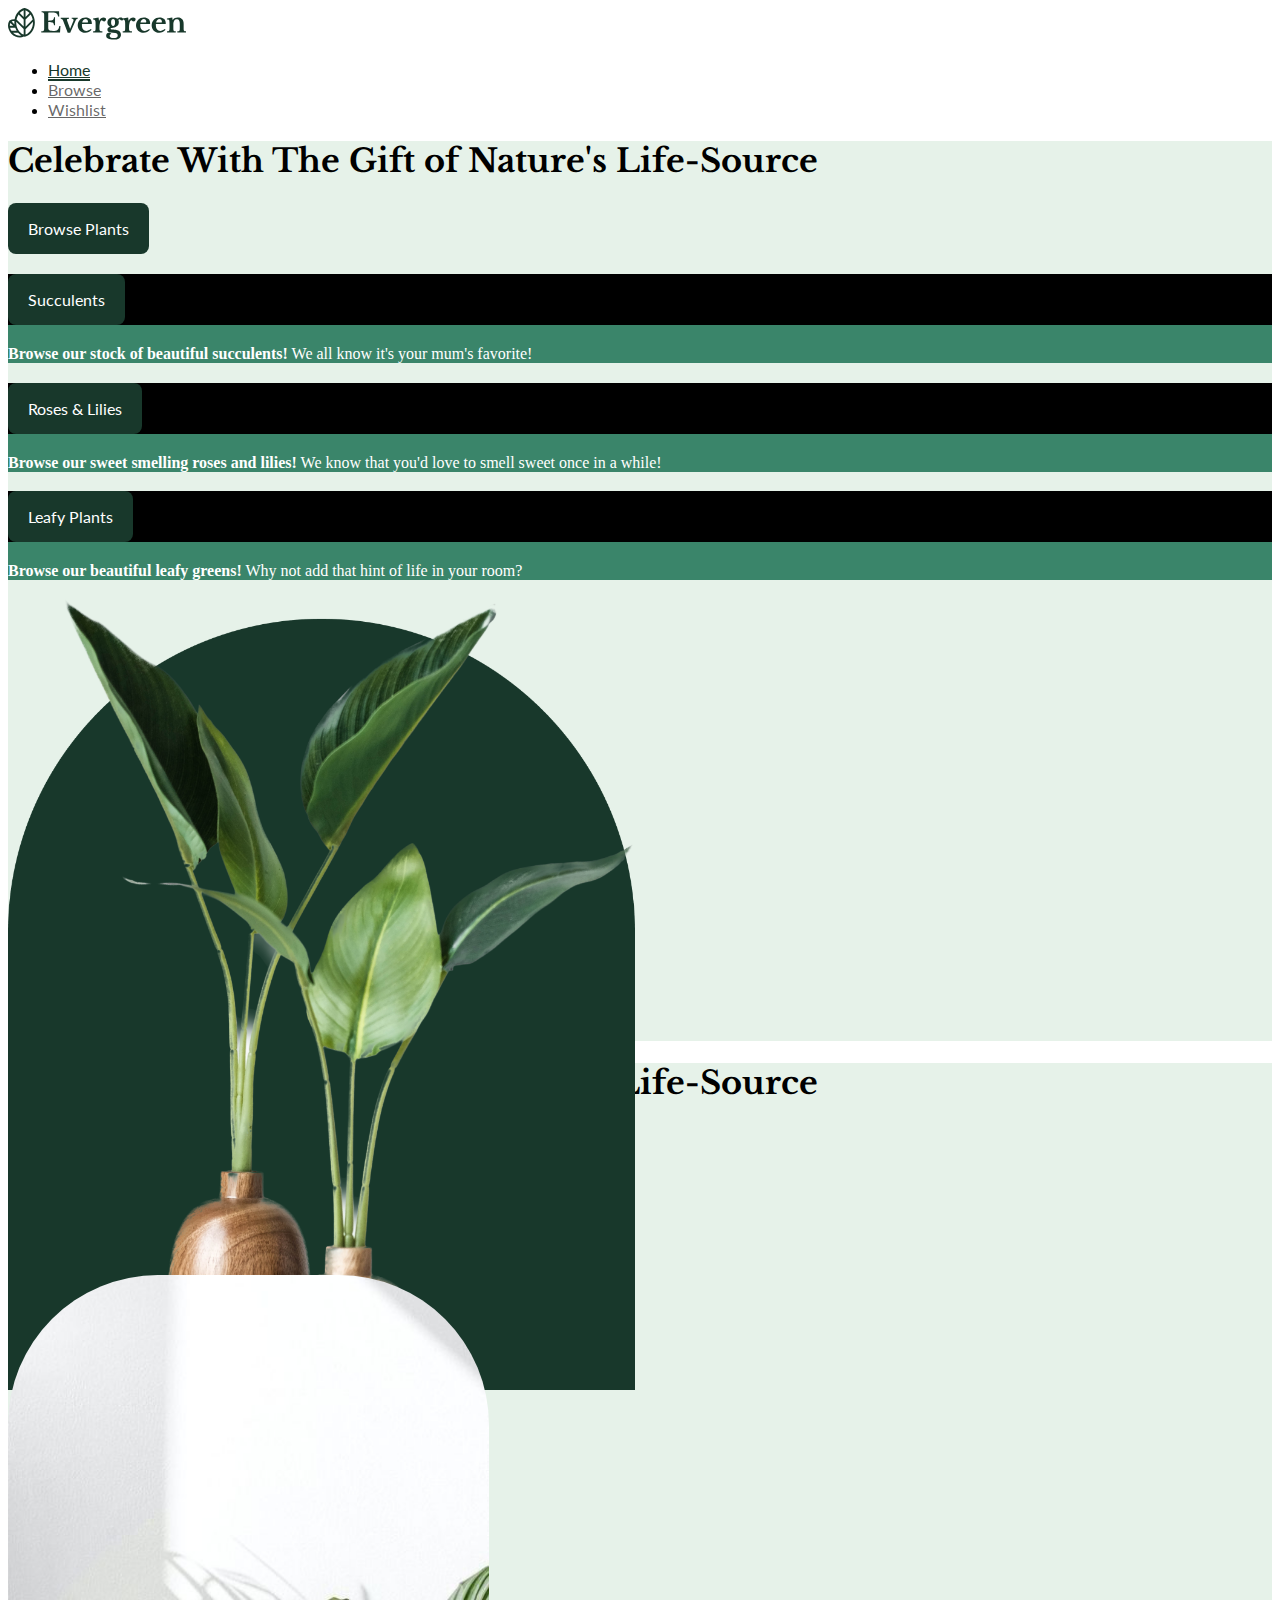
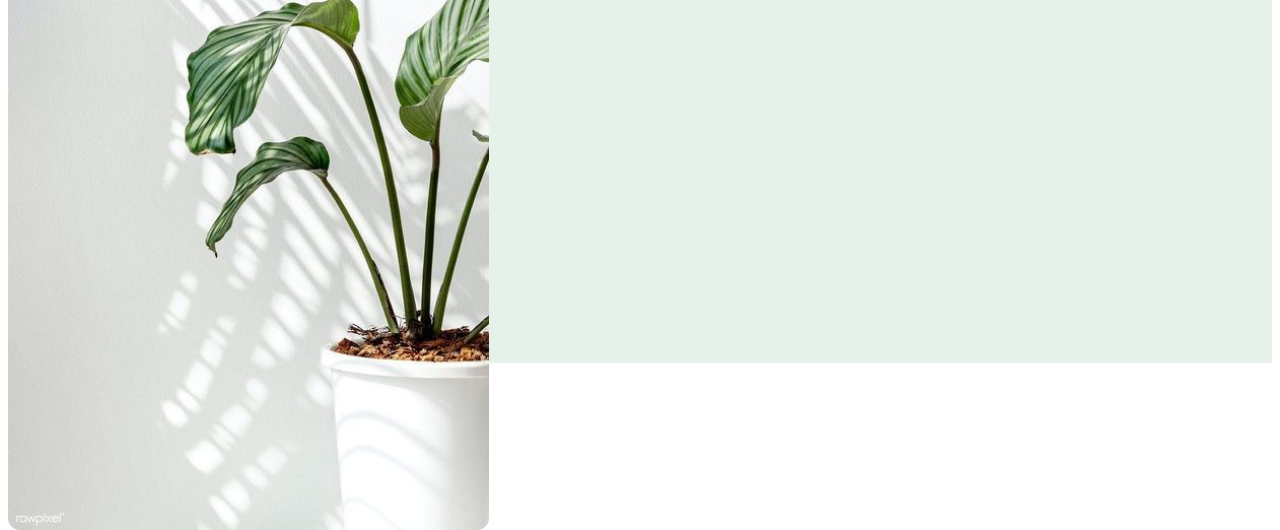
<file: index.html>
<!doctype html>
<html lang="en">
  <head>
    <meta charset="utf-8">
    <meta name="viewport" content="width=device-width, initial-scale=1">
    <title>Plant Shop</title>

    <!-- Style Sheets -->
    <link href="https://cdn.jsdelivr.net/npm/bootstrap@5.3.0/dist/css/bootstrap.min.css" rel="stylesheet" integrity="sha384-9ndCyUaIbzAi2FUVXJi0CjmCapSmO7SnpJef0486qhLnuZ2cdeRhO02iuK6FUUVM" crossorigin="anonymous">
    <link href="styles/main.css" rel="stylesheet">
  </head>
  <body>

    <!------------------------------------------------------------------------------------------->
    <!--Navbar-->
    <nav class="navbar fixed-top">
      <div class="container">

        <!-- Logo -->
        <a class="navbar-brand" href="#">
          <img src="assets/Logo.svg" alt="Logo" height="32">
        </a>

        <!-- Nav Items-->
        <ul class="nav">
          <li class="nav-item">
            <a class="nav-link active" aria-current="page" href="index.html">Home</a>
          </li>
          <li class="nav-item">
            <a class="nav-link" href="pages/browse.html">Browse</a>
          </li>
          <li class="nav-item">
            <a class="nav-link" href="pages/wishlist.html">Wishlist</a>
          </li>
        
      </div>
    </nav>

    
    <!------------------------------------------------------------------------------------------->
    <!--Carousel-->
    <div id="carouselExample" class="carousel slide" data-bs-theme="dark">
        <div class="carousel-inner">
            
          <!--Slide 1-->
          <div class="carousel-item active">
            <div class="container">
              <div class="row full-height">
                <div class="col align-self-center">
                  <h1>Celebrate With The Gift of Nature's Life-Source</h1>
                  <button class="mt-4">Browse Plants</button>


                  <!-- Accordion -->
                  <div class="accordion mt-3 pt-3" id="accordionExample">
                    <div class="accordion-item">
                      <h2 class="accordion-header">
                        <button class="accordion-button bg-success-subtle" type="button" data-bs-toggle="collapse" data-bs-target="#collapseOne" aria-expanded="true" aria-controls="collapseOne">
                          Succulents
                        </button>
                      </h2>
                      <div id="collapseOne" class="accordion-collapse collapse show" data-bs-parent="#accordionExample">
                        <div class="accordion-body">
                          <strong>Browse our stock of beautiful succulents!</strong> We all know it's your mum's favorite!
                        </div>
                      </div>
                    </div>
                    <div class="accordion-item">
                      <h2 class="accordion-header">
                        <button class="accordion-button collapsed bg-success-subtle" type="button" data-bs-toggle="collapse" data-bs-target="#collapseTwo" aria-expanded="false" aria-controls="collapseTwo">
                          Roses & Lilies
                        </button>
                      </h2>
                      <div id="collapseTwo" class="accordion-collapse collapse" data-bs-parent="#accordionExample">
                        <div class="accordion-body">
                          <strong>Browse our sweet smelling roses and lilies!</strong> We know that you'd love to smell sweet once in a while!
                        </div>
                      </div>
                    </div>
                    <div class="accordion-item">
                      <h2 class="accordion-header">
                        <button class="accordion-button collapsed bg-success-subtle" type="button" data-bs-toggle="collapse" data-bs-target="#collapseThree" aria-expanded="false" aria-controls="collapseThree">
                          Leafy Plants
                        </button>
                      </h2>
                      <div id="collapseThree" class="accordion-collapse collapse" data-bs-parent="#accordionExample">
                        <div class="accordion-body">
                          <strong>Browse our beautiful leafy greens!</strong>   Why not add that hint of life in your room?
                        </div>
                      </div>
                    </div>
                  </div>
                </div>

                <div class="col align-self-end">
                  <img src="assets/hero-image.png" class="hero-image">
                </div>
              </div>
            </div>
          </div>

          <!--Slide 2-->
          <div class="carousel-item">
            <div class="container">
              <div class="row full-height">
                <div class="col align-self-center">
                  <h1>Celebrate With The Gift of Nature's Life-Source</h1>
                  <button class="mt-4">Browse Plants</button>
                </div>

                <div class="col align-self-end">
                  <img src="assets/hero-image-2.png" class="hero-image-2">
                </div>
              </div>
            </div>
          </div>
          
        </div>

        <p>Other Element</p>

        <!--Carousel Controls-->
        <button class="carousel-control-prev" type="button" data-bs-target="#carouselExample" data-bs-slide="prev">
          <span class="carousel-control-prev-icon" aria-hidden="true"></span>
          <span class="visually-hidden">Previous</span>
        </button>
        <button class="carousel-control-next" type="button" data-bs-target="#carouselExample" data-bs-slide="next">
          <span class="carousel-control-next-icon" aria-hidden="true"></span>
          <span class="visually-hidden">Next</span>
        </button>
      </div>

    <!-- Javascript -->
    <script src="https://cdn.jsdelivr.net/npm/bootstrap@5.3.0/dist/js/bootstrap.bundle.min.js" integrity="sha384-geWF76RCwLtnZ8qwWowPQNguL3RmwHVBC9FhGdlKrxdiJJigb/j/68SIy3Te4Bkz" crossorigin="anonymous"></script>
    <script src="https://ajax.googleapis.com/ajax/libs/jquery/3.7.0/jquery.min.js"></script>
    <script src="scripts/main.js"></script>
  </body>
</html>
</file>
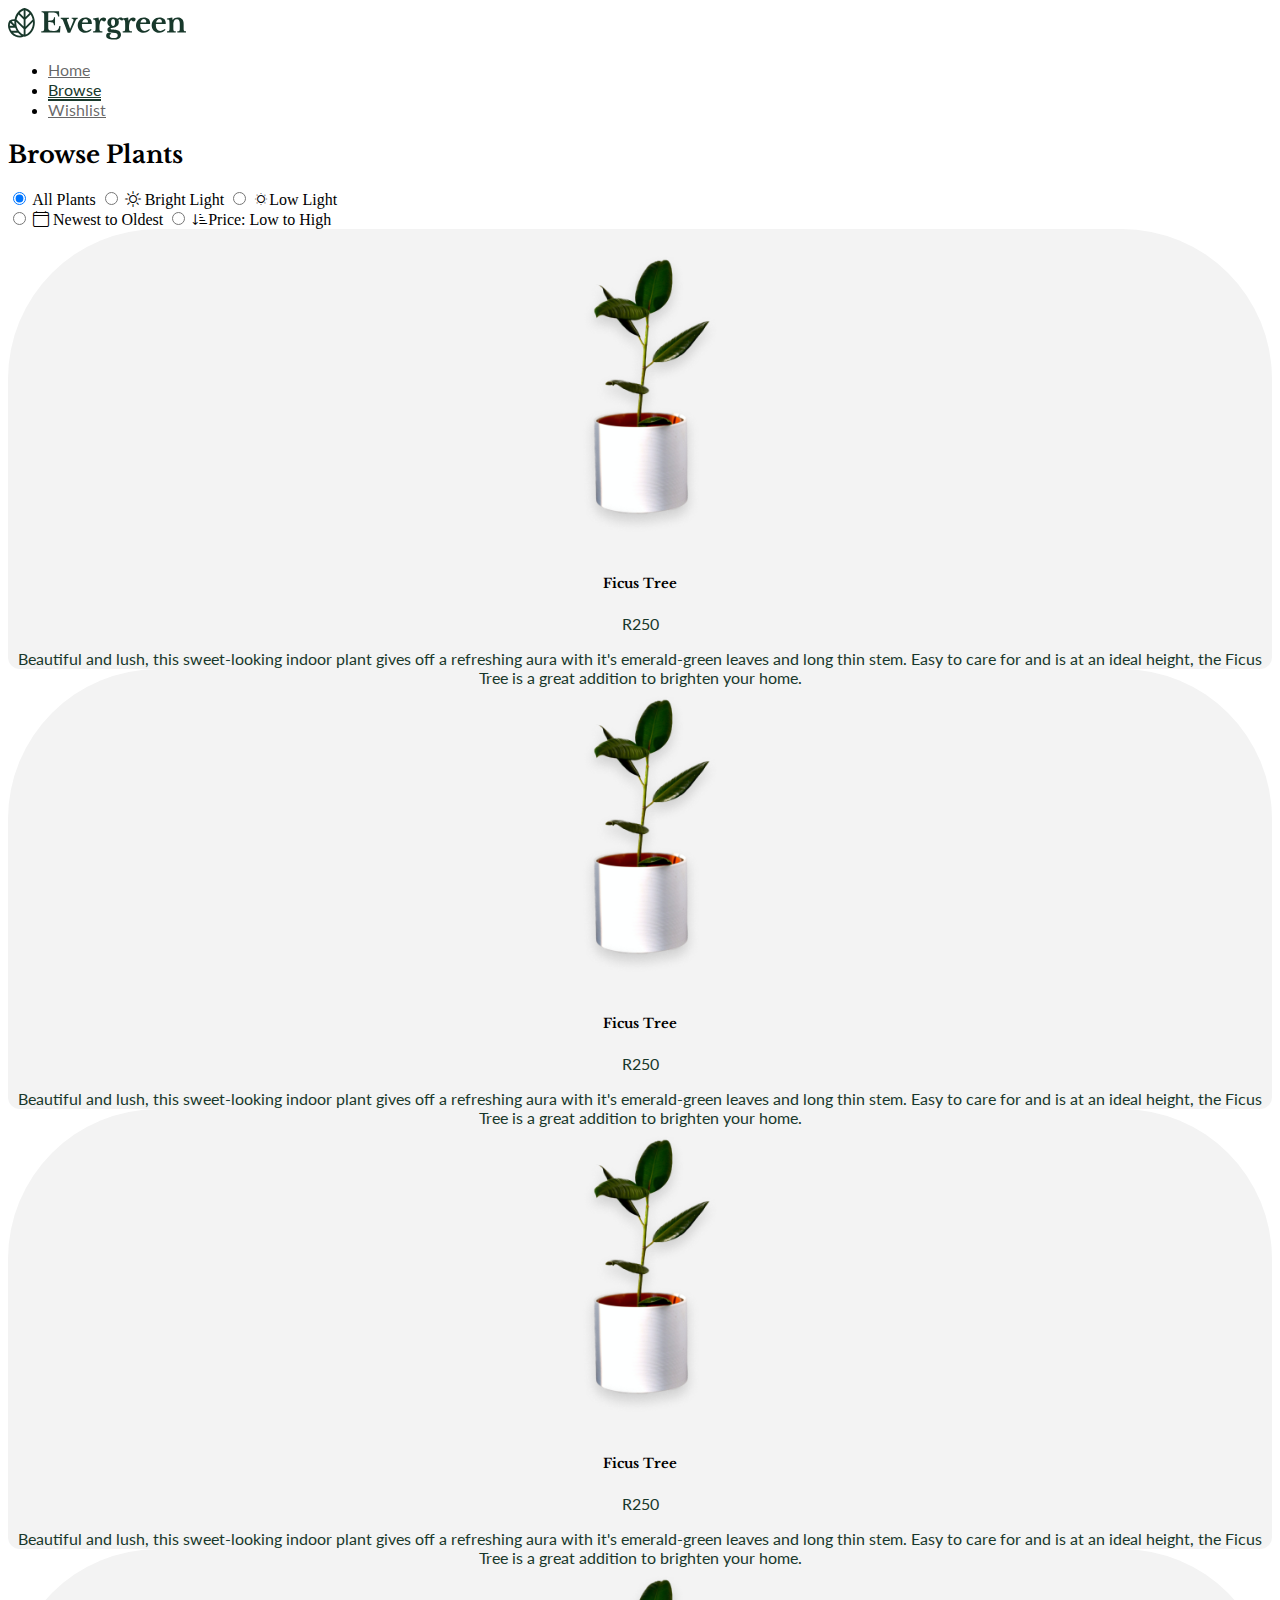
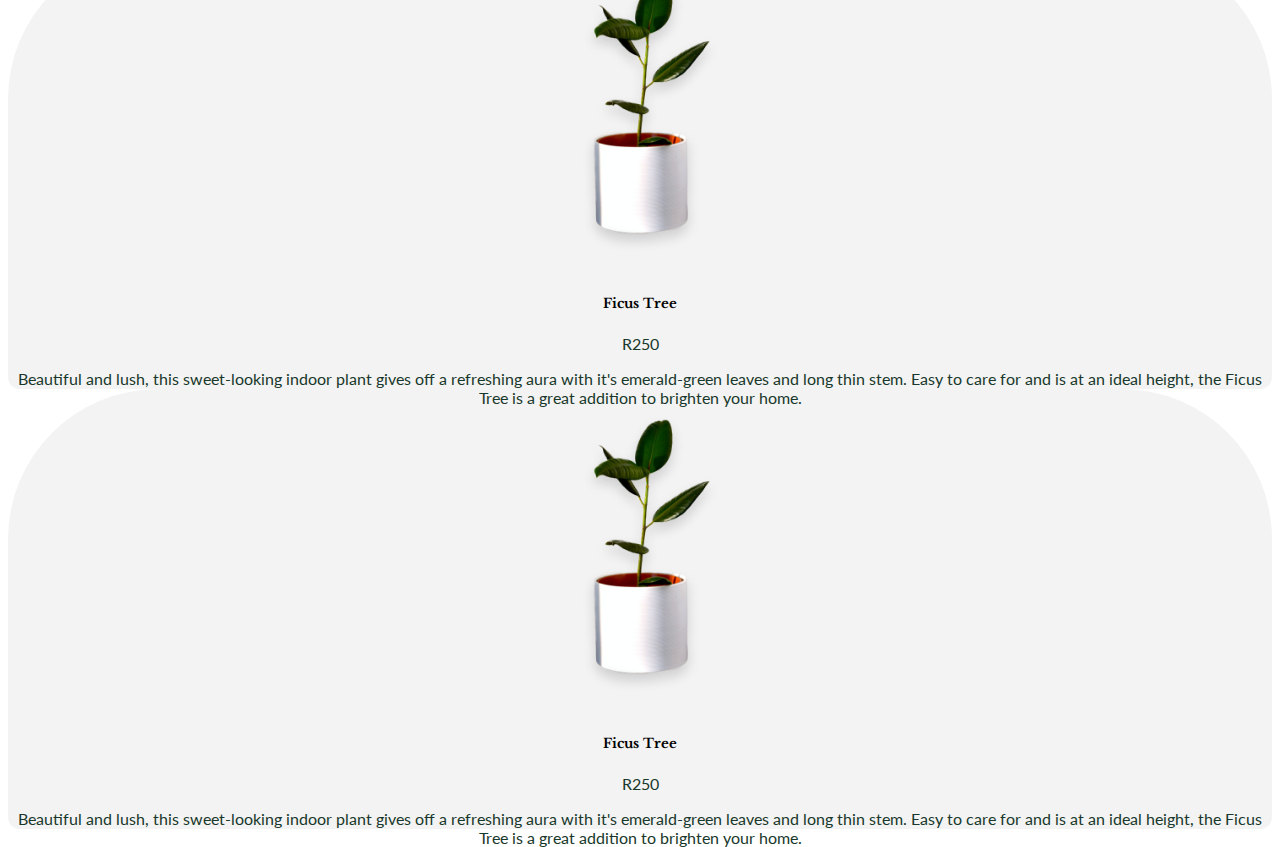
<file: pages/browse.html>
<!doctype html>
<html lang="en">
    <head>
       <meta charset="utf-8">
        <meta name="viewport" content="width=device-width, initial-scale=1">
        <title>Plant Shop - Browse</title>

        <!-- Style Sheets -->
        <link href="https://cdn.jsdelivr.net/npm/bootstrap@5.3.0/dist/css/bootstrap.min.css" rel="stylesheet" integrity="sha384-9ndCyUaIbzAi2FUVXJi0CjmCapSmO7SnpJef0486qhLnuZ2cdeRhO02iuK6FUUVM" crossorigin="anonymous">
        <link href="../styles/main.css" rel="stylesheet">
    </head>
    <body>

        <!------------------------------------------------------------------------------------------->
        <!--Navbar-->
        <nav class="navbar fixed-top">
            <div class="container">

                <!-- Logo -->
                <a class="navbar-brand" href="#">
                    <img src="../assets/Logo.svg" alt="Logo" height="32">
                </a>

                <!-- Nav Items-->
                <ul class="nav">
                    <li class="nav-item">
                        <a class="nav-link" aria-current="page" href="../index.html">Home</a>
                    </li>
                    <li class="nav-item">
                        <a class="nav-link active" href="../pages/browse.html">Browse</a>
                    </li>
                    <li class="nav-item">
                        <a class="nav-link" href="../pages/wishlist.html">Wishlist</a>
                    </li>
                </ul>
                
            </div>
        </nav>

        <div class="container mt-5 pt-5">

            <!-- Header -->
            <h2>Browse Plants</h2>

            <!-- Filters & Sorts-->
            <div class="row">

                <!-- Filter Radio Buttons -->
                <div class="btn-group col-auto" role="group" aria-label="Basic radio toggle button group">
                    <input type="radio" class="btn-check" name="filterRadio" id="allPlantsFilter" value="" autocomplete="off" checked>
                    <label class="btn btn-outline-success" for="allPlantsFilter">All Plants</label>
                  
                    <input type="radio" class="btn-check" name="filterRadio" id="brightLightFilter" value="bright" autocomplete="off">
                    <label class="btn btn-outline-success" for="brightLightFilter"><i class="bi bi-brightness-high"></i> Bright Light</label>
                  
                    <input type="radio" class="btn-check" name="filterRadio" id="lowLightFilter" value="low" autocomplete="off">
                    <label class="btn btn-outline-success" for="lowLightFilter"><i class="bi bi-brightness-low"></i>Low Light</label>
                </div>

                <!-- Sort Radio Buttons -->
                <div class="btn-group col-auto" role="group" aria-label="Basic radio toggle button group">
                    <input type="radio" class="btn-check" name="sortRadio" id="defaultSort" value="date added" autocomplete="off">
                    <label class="btn btn-outline-secondary" for="defaultSort"><i class="bi bi-calendar4"></i> Newest to Oldest</label>
                  
                    <input type="radio" class="btn-check" name="sortRadio" id="priceSort" value="low to high" autocomplete="off">
                    <label class="btn btn-outline-secondary" for="priceSort"><i class="bi bi-sort-down-alt"></i>Price: Low to High</label>
                </div>
            </div>

            <!-- List of plant cards -->
            <div class="row py-5 gy-3" id="plantsContainer">
                
                <!-- Plants cards are appended here -->

            </div>
        </div>

        <!-- Browse Card Template -->
        <template id="plantCardTemplate">
            <div class="col-4">

                <!-- Card -->
                <div class="card">
                    <img src="../assets/plant1.png" class="card-img-top" alt="...">
                    <div class="card-body">
                        <h5 class="card-title" id="nameText">Ficus Tree</h5>
                        <p class="card-text" id="priceText">R250</p>
                        <p class="card-text" id="descriptionText">Beautiful and lush, this sweet-looking indoor plant gives off a refreshing aura with it's emerald-green leaves and long thin stem. Easy to care for and is at an ideal height, the Ficus Tree is a great addition to brighten your home.</p>
                    </div>
                </div>
            </div>
        </template>


        <!-- Javascript -->
        <script src="https://cdn.jsdelivr.net/npm/bootstrap@5.3.0/dist/js/bootstrap.bundle.min.js" integrity="sha384-geWF76RCwLtnZ8qwWowPQNguL3RmwHVBC9FhGdlKrxdiJJigb/j/68SIy3Te4Bkz" crossorigin="anonymous"></script>
        <script src="https://ajax.googleapis.com/ajax/libs/jquery/3.7.0/jquery.min.js"></script>
        <script src="../scripts/main.js"></script>
    </body>
</html>
</file>
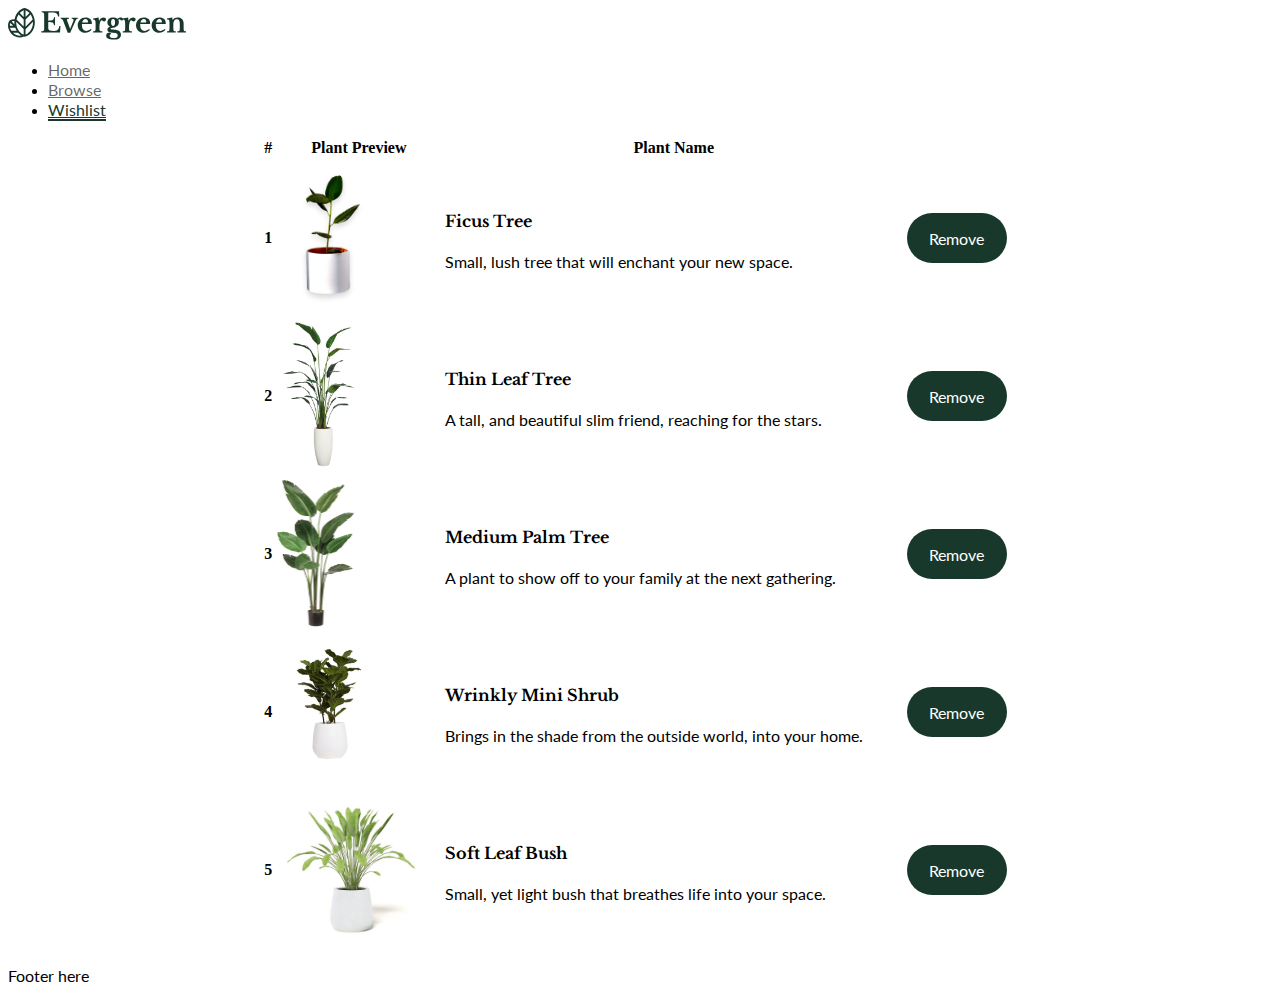
<file: pages/wishlist.html>
<!doctype html>
<html lang="en">
    <head>
       <meta charset="utf-8">
        <meta name="viewport" content="width=device-width, initial-scale=1">
        <title>Plant Shop - Browse</title>

        <!-- Style Sheets -->
        <link href="https://cdn.jsdelivr.net/npm/bootstrap@5.3.0/dist/css/bootstrap.min.css" rel="stylesheet" integrity="sha384-9ndCyUaIbzAi2FUVXJi0CjmCapSmO7SnpJef0486qhLnuZ2cdeRhO02iuK6FUUVM" crossorigin="anonymous">
        <link href="../styles/main.css" rel="stylesheet">
    </head>
    <body>

        <!------------------------------------------------------------------------------------------->
        <!--Navbar-->
        <nav class="navbar fixed-top">
            <div class="container">

                <!-- Logo -->
                <a class="navbar-brand" href="#">
                    <img src="../assets/Logo.svg" alt="Logo" height="32">
                </a>

                <!-- Nav Items-->
                <ul class="nav">
                    <li class="nav-item">
                        <a class="nav-link" aria-current="page" href="../index.html">Home</a>
                    </li>
                    <li class="nav-item">
                        <a class="nav-link" href="../pages/browse.html">Browse</a>
                    </li>
                    <li class="nav-item">
                        <a class="nav-link active" href="../pages/wishlist.html">Wishlist</a>
                    </li>
                </ul>
                
            </div>
        </nav>

        <div class="container mt-5 pt-5">

            <!-- Table -->
            <table class="table">
                <thead>
                    <tr>
                        <th scope="col">#</th>
                        <th scope="col">Plant Preview</th>
                        <th scope="col">Plant Name</th>
                        <th scope="col"></th>
                    </tr>
                </thead>
                <tbody>
                    <tr>
                        <th scope="row">1</th>
                        <td><img src="../assets/plant1.png" class="table-img"></td>
                        <td>
                            <h4>Ficus Tree</h4>
                            <p>Small, lush tree that will enchant your new space.</p>
                        </td>
                        <td><button type="button" class="btn-btn-danger">Remove</button></td>
                    </tr>
                    <tr>
                        <th scope="row">2</th>
                        <td><img src="../assets/Plant2.png" class="table-img"></td>
                        <td>
                            <h4>Thin Leaf Tree</h4>
                            <p>A tall, and beautiful slim friend, reaching for the stars.</p>
                        </td>
                        <td><button type="button" class="btn-btn-danger">Remove</button></td>
                    </tr>
                    <tr>
                        <th scope="row">3</th>
                        <td><img src="../assets/Plant4.png" class="table-img"></td>
                        <td>
                            <h4>Medium Palm Tree</h4>
                            <p>A plant to show off to your family at the next gathering.</p>
                        </td>
                        <td><button type="button" class="btn-btn-danger">Remove</button></td>
                    </tr>
                    <tr>
                        <th scope="row">4</th>
                        <td><img src="../assets/Plant8.png" class="table-img"></td>
                        <td>
                            <h4>Wrinkly Mini Shrub</h4>
                            <p>Brings in the shade from the outside world, into your home.</p>
                        </td>
                        <td><button type="button" class="btn-btn-danger">Remove</button></td>
                    </tr>
                    <tr>
                        <th scope="row">5</th>
                        <td><img src="../assets/Plant6.png" class="table-img"></td>
                        <td>
                            <h4>Soft Leaf Bush</h4>
                            <p>Small, yet light bush that breathes life into your space.</p>
                        </td>
                        <td><button type="button" class="btn-btn-danger">Remove</button></td>
                    </tr>
                </tbody>
            </table>
        </div>

        <p>Footer here</p>
       



        <!-- Javascript -->
        <script src="https://cdn.jsdelivr.net/npm/bootstrap@5.3.0/dist/js/bootstrap.bundle.min.js" integrity="sha384-geWF76RCwLtnZ8qwWowPQNguL3RmwHVBC9FhGdlKrxdiJJigb/j/68SIy3Te4Bkz" crossorigin="anonymous"></script>
        <script src="https://ajax.googleapis.com/ajax/libs/jquery/3.7.0/jquery.min.js"></script>
        <script src="../scripts/main.js"></script>
    </body>
</html>
</file>
<file: styles/main.css>
@import url('https://fonts.googleapis.com/css2?family=Lato&family=Libre+Baskerville&display=swap');
@import url("https://cdn.jsdelivr.net/npm/bootstrap-icons@1.10.5/font/bootstrap-icons.css");

/* ------------------------------------------------------- */
/* Global Styles */

/* Fonts */
h1, h2, h3, h4, h5, h6 {
    font-family: 'Libre Baskerville', serif;
}

p {
    font-family: 'Lato', sans-serif;
    font-size: 16px;
}


/* Spacing */
.full-height {
    height: 100vh;
}

/* ------------------------------------------------------- */
/* Components */
button {
    border: none;
    padding: 16px 20px;
    border-radius: 8px;
    background: #18382B;
    font-family: 'Lato', sans-serif;
    font-size: 16px;
    color: white;
}

/* ------------------------------------------------------- */
/* Bootstrap Components Overrides */

/* Navigation */
.nav-link{
    font-family: 'Lato', sans-serif;
    color: rgba(0, 0, 0, 0.6);
}

.nav-link:hover {
    color: #18382B;
}

.nav-link.active {
    border-bottom: 2px solid #18382B;
    color:#18382B;
}

/* Carousel */
.carousel-item {
    background-color: #E6F2E9;
    
}

.carousel-control-next, .carousel-control-prev {
    top: auto;
    right: auto;
    left: 24px;
    bottom: 24px;
    width: auto;
    background-color: white;
    padding: 12px;
    border-radius: 50%;
}

.carousel-control-next {
    left: 84px;
}

/* Accordion */

.accordion-item {
    background: rgb(58, 133, 106);
}

.accordion {
color:white;
margin: auto;
}

.accordion-header {
    background-color: black;
}

.accordion-button.bg-success-subtle {
    color:white;
}

/* Card */

.card {
    border-radius: 150px 150px 12px 12px;
    background: #f3f3f3;
    text-align: center;
    height: 440px;
    border: none;
}

.card-img-top {
    height: 320px;
    margin:auto;
    width: auto;
    transition: all 0.3s cubic-bezier(0.075, 0.82, 0.165, 1);
}

.card-img-top.small {
    height: 200px;
}


.card-text{
    color:#18382B;
}


/* Table */
.table{
    height: 450px;
    margin: auto;
    width: 60%;
}

.table-img {
    height: 150px;
    width:auto;
}

.btn-btn-danger{
    margin:auto;
    height: 50px;
    width: 100px;
    border-radius: 35px;
    text-align: center;
}

/* ------------------------------------------------------- */
/* Home Page */

.hero-image {
    height: 90vh;
    position: relative;
    bottom: -100px;
}

.hero-image-2 {
    height: 95vh;
    position: relative;
    bottom: -100px;
    border-radius: 150px 150px 12px 12px;
}

/* ------------------------------------------------------ */
/* Wishlist */
</file>
